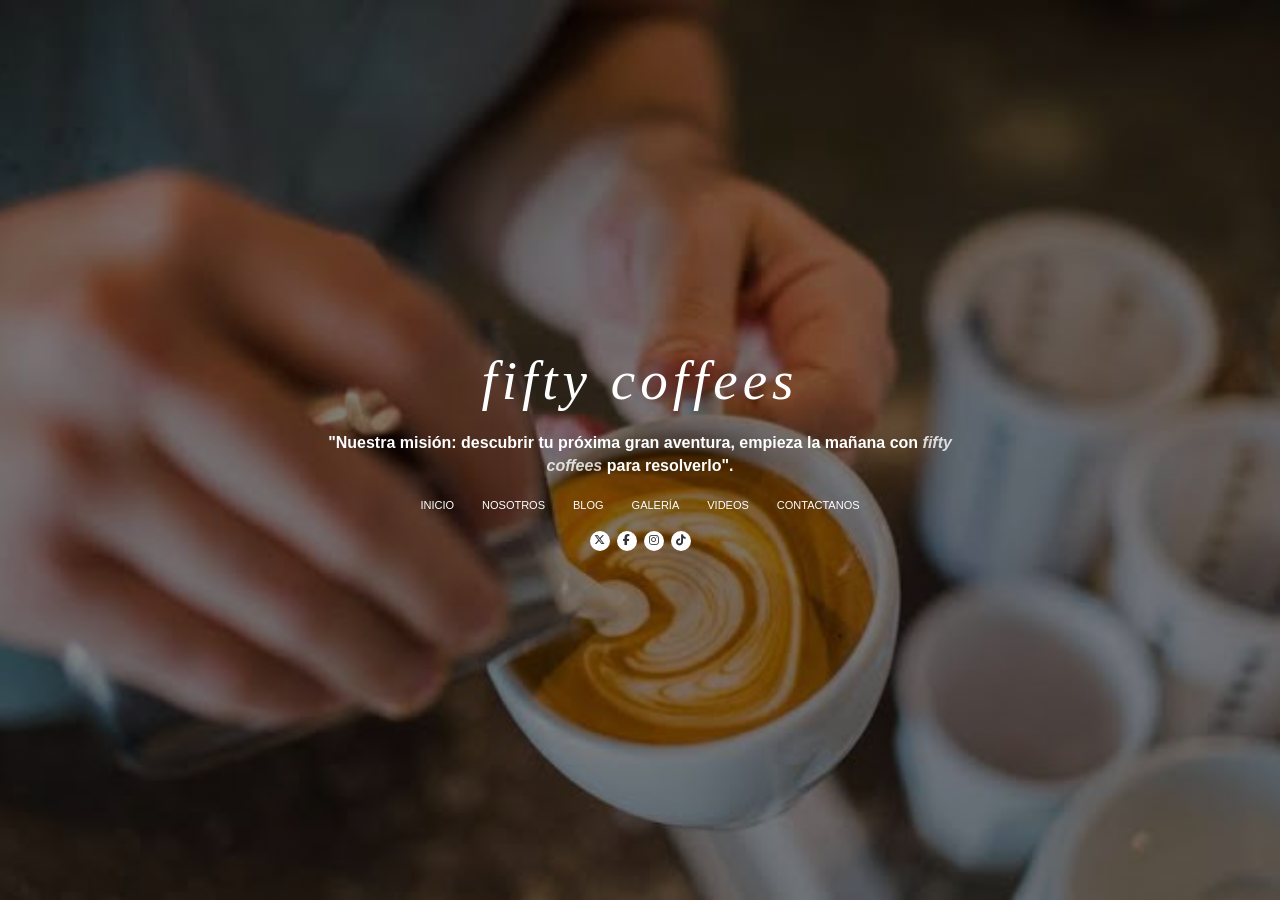
<file: index.html>
<!DOCTYPE html>
<html lang="es">

<head>
    <meta charset="UTF-8">
    <meta name="viewport" content="width=device-width, initial-scale=1.0">
    <title>Fifty Coffees</title>

    
    <link rel="stylesheet" href="styles.css">

    
    <link rel="stylesheet" href="https://cdnjs.cloudflare.com/ajax/libs/font-awesome/6.7.2/css/all.min.css">

    
    <link rel="shortcut icon" href="../img/mug-saucer-solid-full.svg" type="image/svg+xml">
</head>

<body>

    <!-- Fondo Container -->
    <main class="fondo">

        <div class="contenido">

            <!-- Cabecera-->
            <header>
                <h1>fifty coffees</h1>
            </header>

            <p>
                "Nuestra misión: descubrir tu próxima gran aventura,
                empieza la mañana con <span>fifty coffees</span> para resolverlo".
            </p>

            <!-- Menú de navegación ;/ -->
            <nav aria-label="Navegación principal">
                <ul>
                    <li><a href="index.html">INICIO</a></li>
                    <li><a href="Nosotros/Nosotros.html">NOSOTROS</a></li>
                    <li><a href="blogs/blog.html">BLOG</a></li>
                    <li><a href="galeria/galeria.html">GALERÍA</a></li>
                    <li><a href="videoss/videos.html">VIDEOS</a></li>
                    <li><a href="Contactanos/contactanos.html">CONTACTANOS</a></li>
                </ul>
            </nav>

            <!-- Footer-->
            <footer class="redes">

                <a href="https://twitter.com/starbucks?source=onebox" target="_blank" aria-label="Twitter de Starbucks">
                    <i class="fa-brands fa-x-twitter"></i>
                </a>

                <a href="https://www.facebook.com/starbucksperu/?locale=es_LA" target="_blank" aria-label="Facebook de Starbucks">
                    <i class="fa-brands fa-facebook-f"></i>
                </a>

                <a href="https://www.instagram.com/starbuckspe/?hl=es" target="_blank" aria-label="Instagram de Starbucks">
                    <i class="fa-brands fa-instagram"></i>
                </a>

                <a href="https://www.tiktok.com/@starbucks.peru" target="_blank" aria-label="TikTok de Starbucks">
                    <i class="fa-brands fa-tiktok"></i>
                </a>

            </footer>

        </div>

    </main>

</body>

</html>
</file>
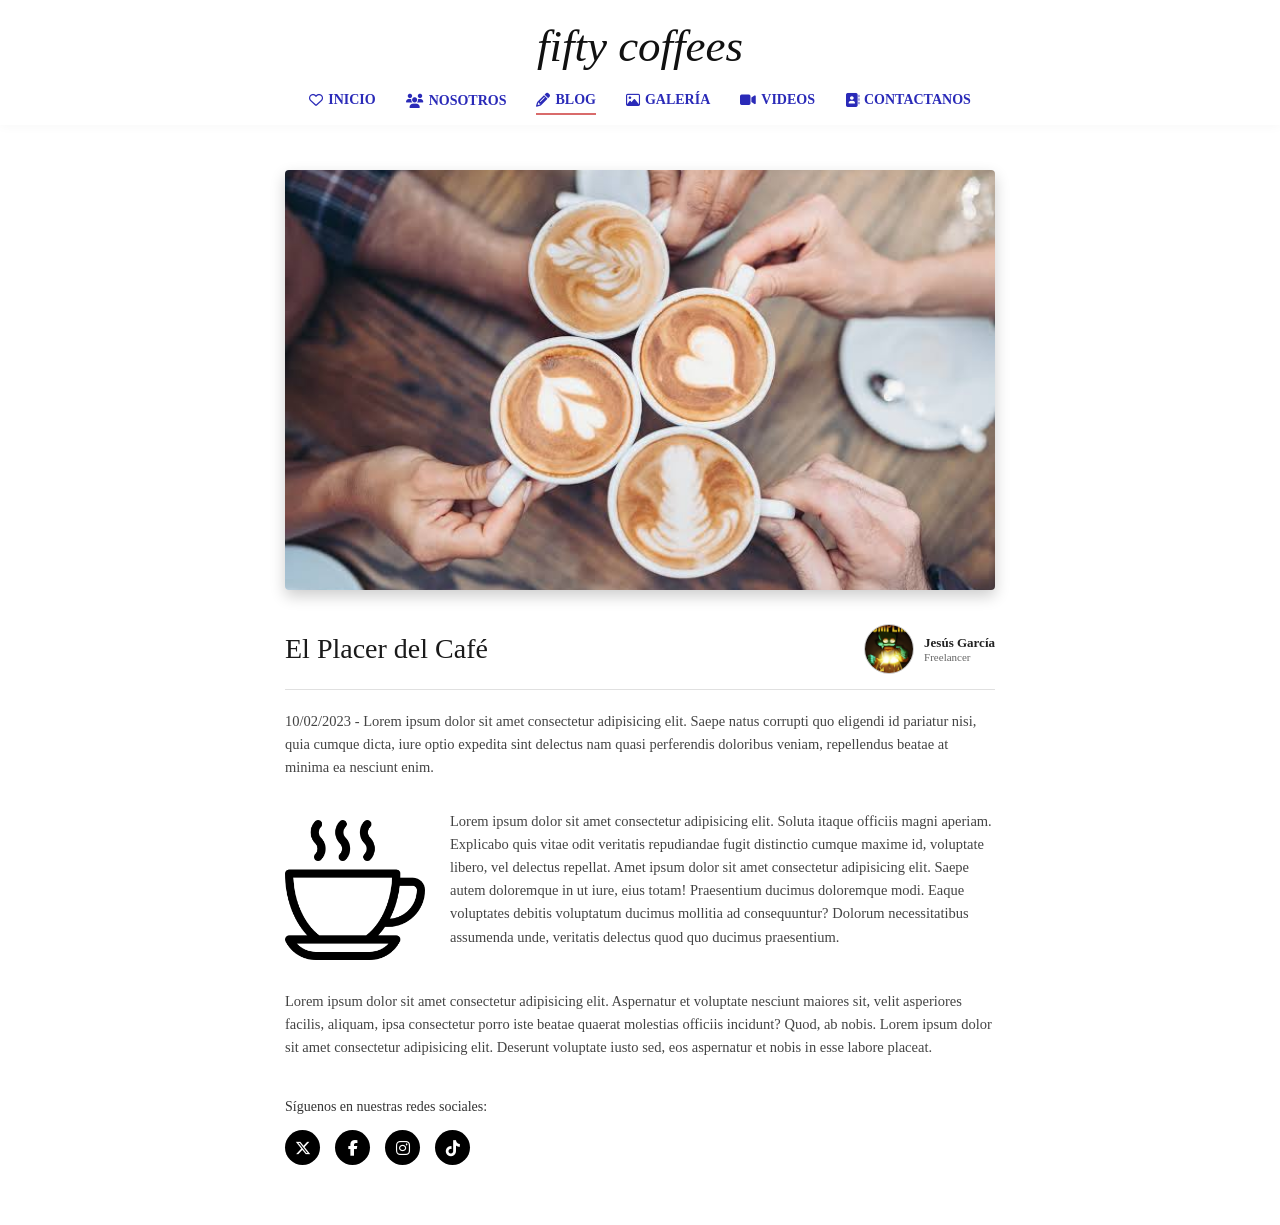
<file: blogs/blog.html>
<!DOCTYPE html>
<html lang="es">

<head>
    <meta charset="UTF-8">
    <meta name="viewport" content="width=device-width, initial-scale=1.0">
    <title>Fifty Coffees</title>


    <link rel="stylesheet" href="blogs.css">


    <link rel="stylesheet" href="https://cdnjs.cloudflare.com/ajax/libs/font-awesome/6.7.2/css/all.min.css">


    <link rel="shortcut icon" href="../img/mug-saucer-solid-full.svg" type="image/svg+xml">
</head>

<body>

    <!-- CABECERA -->
    <header class="cabecera">
        <h1>fifty coffees</h1>
        <nav aria-label="Navegación principal">
            <ul>
                <li>
                    <a href="../index.html">
                        <i class="fa-regular fa-heart"></i>
                        INICIO
                    </a>
                </li>

                <a href="../Nosotros/Nosotros.html">
                    <i class="fa-solid fa-users"></i>
                    NOSOTROS
                </a>
                </li>
                <li class="activo" li>
                    <a href="../blogs/blog.html">
                        <i class="fa-solid fa-pencil"></i>
                        BLOG
                    </a>
                </li>
                <li>
                    <a href="../galeria/galeria.html">
                        <i class="fa-regular fa-image"></i>
                        GALERÍA
                    </a>
                </li>
                <li>
                    <a href="../videoss/videos.html">
                        <i class="fa-solid fa-video"></i>
                        VIDEOS
                    </a>
                </li>
                <li>
                    <a href="../Contactanos/contactanos.html">
                        <i class="fa-solid fa-address-book"></i>
                        CONTACTANOS
                    </a>
                </li>
            </ul>
        </nav>
    </header>


    <!-- CONTENIDO PRINCIPAL -->
    <main class="contenido">

        <!-- IMAGEN PRINCIPAL -->
        <img class="imagen-principal" src="../img/coffe_party.jpg" alt="Persona disfrutando de una taza de café">


        <!-- ARTÍCULO -->
        <article>

            <div class="titulo-articulo">

                <h2>El Placer del Café</h2>

                <div class="autor">

                    <img src="../img/CUMPLE YISUS.jpg" alt="Foto del creador">

                    <div>
                        <strong>Jesús García</strong>
                        <span>Freelancer</span>
                    </div>

                </div>

            </div>

            <div class="parrafos-container">

                <p>
                    10/02/2023 - Lorem ipsum dolor sit amet consectetur adipisicing elit.
                    Saepe natus corrupti quo eligendi id pariatur nisi, quia cumque dicta,
                    iure optio expedita sint delectus nam quasi perferendis doloribus veniam,
                    repellendus beatae at minima ea nesciunt enim.
                </p>



                <div class="texto-con-imagen">

                    <img src="../img/COFFE CUP.png" alt="Dibujo de una taza de café">

                    <p>
                        Lorem ipsum dolor sit amet consectetur adipisicing elit.
                        Soluta itaque officiis magni aperiam. Explicabo quis vitae
                        odit veritatis repudiandae fugit distinctio cumque maxime id,
                        voluptate libero, vel delectus repellat. Amet ipsum dolor sit
                        amet consectetur adipisicing elit. Saepe autem doloremque in ut
                        iure, eius totam! Praesentium ducimus doloremque modi.
                        Eaque voluptates debitis voluptatum ducimus mollitia ad
                        consequuntur? Dolorum necessitatibus assumenda unde,
                        veritatis delectus quod quo ducimus praesentium.
                    </p>

                </div>



                <p>
                    Lorem ipsum dolor sit amet consectetur adipisicing elit.
                    Aspernatur et voluptate nesciunt maiores sit, velit asperiores
                    facilis, aliquam, ipsa consectetur porro iste beatae quaerat
                    molestias officiis incidunt? Quod, ab nobis. Lorem ipsum dolor
                    sit amet consectetur adipisicing elit. Deserunt voluptate iusto
                    sed, eos aspernatur et nobis in esse labore placeat.
                </p>



            </div>

            <!-- REDES -->
            <div class="redes">

                <p>Síguenos en nuestras redes sociales:</p>

                <div class="iconos">

                    <a href="https://twitter.com/starbucks?source=onebox" target="_blank">
                        <i class="fa-brands fa-x-twitter"></i>
                    </a>

                    <a href="https://www.facebook.com/starbucksperu/?locale=es_LA" target="_blank">
                        <i class="fa-brands fa-facebook-f"></i>
                    </a>

                    <a href="https://www.instagram.com/starbuckspe/?hl=es" target="_blank">
                        <i class="fa-brands fa-instagram"></i>
                    </a>

                    <a href="https://www.tiktok.com/@starbucks.peru" target="_blank">
                        <i class="fa-brands fa-tiktok"></i>
                    </a>

                </div>

            </div>

        </article>

    </main>

</body>

</html>
</file>
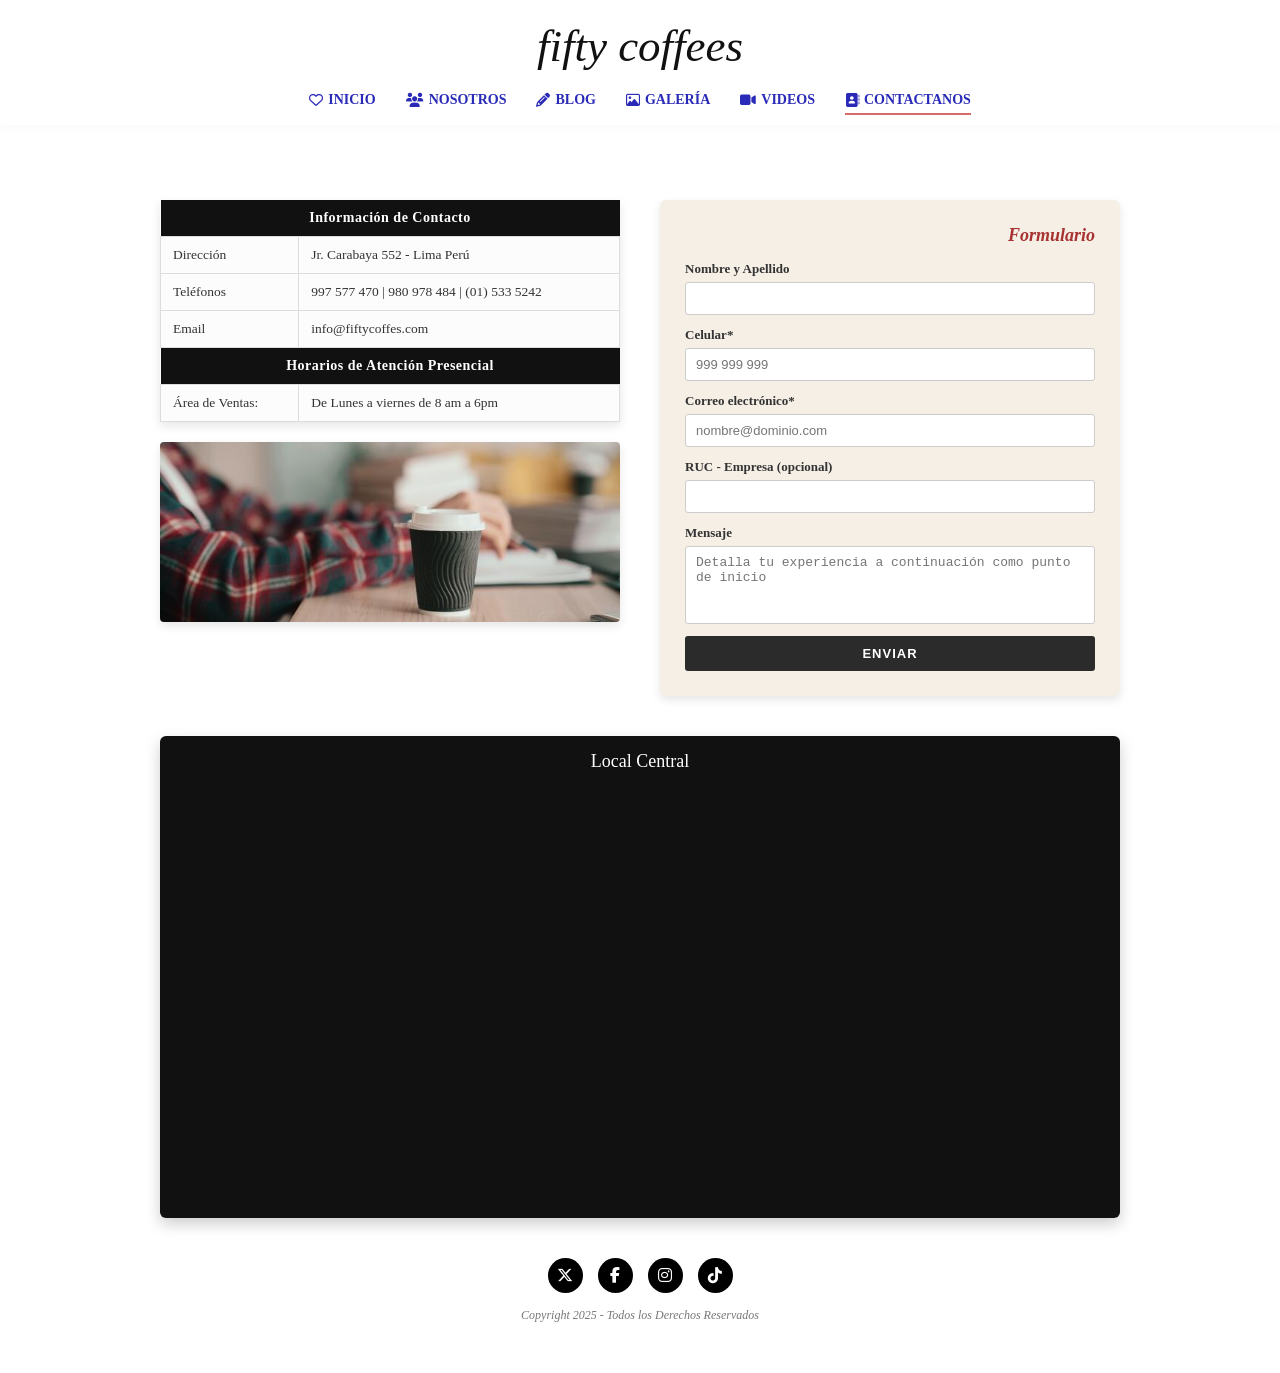
<file: Contactanos/contactanos.html>
<head>
    <meta charset="UTF-8">
    <meta name="viewport" content="width=device-width, initial-scale=1.0">
    <title>Fifty Coffees</title>

  
    <link rel="stylesheet" href="contactanos.css">

    
    <link rel="stylesheet" href="https://cdnjs.cloudflare.com/ajax/libs/font-awesome/6.7.2/css/all.min.css">

    
    <link rel="shortcut icon" href="../img/mug-saucer-solid-full.svg" type="image/svg+xml">
</head>

<body>

    <!-- CABECERA -->
    <header class="cabecera">
        <h1>fifty coffees</h1>
        <nav aria-label="Navegación principal">
            <ul>
                <li>
                    <a href="../index.html">
                        <i class="fa-regular fa-heart"></i>
                        INICIO
                    </a>
                </li>
                <li>
                    <a href="../Nosotros/nosotros.html">
                        <i class="fa-solid fa-users"></i>
                        NOSOTROS
                    </a>
                </li>
                <li>
                    <a href="../blogs/blog.html">
                        <i class="fa-solid fa-pencil"></i>
                        BLOG
                    </a>
                </li>
                <li>
                    <a href="../galeria/galeria.html">
                        <i class="fa-regular fa-image"></i>
                        GALERÍA
                    </a>
                </li>
                <li>
                    <a href="../videoss/videos.html">
                        <i class="fa-solid fa-video"></i>
                        VIDEOS
                    </a>
                </li>
                <li class="activo">
                    <a href="contactanos.html">
                        <i class="fa-solid fa-address-book"></i>
                        CONTACTANOS
                    </a>
                </li>
            </ul>
        </nav>
    </header>

    <!-- TABLA Y FORMULARIO CONTAINER-->
    <main class="contacto-container">

        <!-- TABLA DE INFORMACIÓN -->
        <section class="seccion-tabla">
            <table class="tabla-contacto">
                <tr>
                    <th colspan="2">Información de Contacto</th>
                </tr>
                <tr>
                    <td>Dirección</td>
                    <td>Jr. Carabaya 552 - Lima Perú</td>
                </tr>
                <tr>
                    <td>Teléfonos</td>
                    <td>997 577 470 | 980 978 484 | (01) 533 5242</td>
                </tr>
                <tr>
                    <td>Email</td>
                    <td>info@fiftycoffes.com</td>
                </tr>
                <tr>
                    <th colspan="2">Horarios de Atención Presencial</th>
                </tr>
                <tr>
                    <td>Área de Ventas:</td>
                    <td>De Lunes a viernes de 8 am a 6pm</td>
                </tr>
            </table>

            <div class="imagen-tabla">
                <img src="../img/cafe manos.jpg" alt="Persona disfrutando de una taza de café">
            </div>
        </section>

        <!-- FORMULARIO -->
        <section class="seccion-formulario">
            <form action="#" method="POST" class="formulario">
                <h3 class="titulo-form">Formulario</h3>
                
                <label for="nombre">Nombre y Apellido</label>
                <input type="text" id="nombre" name="nombre" required>

                <label for="celular">Celular*</label>
                <input type="tel" id="celular" name="celular" placeholder="999 999 999" required>

                <label for="email">Correo electrónico*</label>
                <input type="email" id="email" name="email" placeholder="nombre@dominio.com" required>

                <label for="ruc">RUC - Empresa (opcional)</label>
                <input type="text" id="ruc" name="ruc">

                <label for="mensaje">Mensaje</label>
                <textarea id="mensaje" name="mensaje" rows="4" placeholder="Detalla tu experiencia a continuación como punto de inicio" required></textarea>

                <button type="submit" class="btn-enviar">ENVIAR</button>
            </form>
        </section>

    </main>

    <!-- GOOGLE MAPS -->
    <section class="seccion-mapa">
        <div class="mapa-card">
            <h3>Local Central</h3>
            <div class="mapa-responsive">
                <iframe src="https://www.google.com/maps/embed?pb=!1m18!1m12!1m3!1d3901.979326084042!2d-77.03534562518413!3d-12.043360541999252!2m3!1f0!2f0!3f0!3m2!1i1024!2i768!4f13.1!3m3!1m2!1s0x9105c8c51e06d9b1%3A0xc330e7377f0d0575!2sJr.%20Carabaya%20552%2C%20Cercado%20de%20Lima%2015001!5e0!3m2!1ses-419!2spe!4v1700000000000!5m2!1ses-419!2spe" 
                    width="600" height="450" style="border:0;" allowfullscreen="" loading="lazy" referrerpolicy="no-referrer-when-downgrade" title="Ubicación Local Central Fifty Coffees"></iframe>
            </div>
        </div>
    </section>

    <!-- Footer -->
    <footer class="pie-pagina">
        <div class="redes">
            <div class="iconos">
                <a href="https://twitter.com/starbucks?source=onebox" target="_blank" aria-label="Twitter">
                    <i class="fa-brands fa-x-twitter"></i>
                </a>
                <a href="https://www.facebook.com/starbucksperu/?locale=es_LA" target="_blank" aria-label="Facebook">
                    <i class="fa-brands fa-facebook-f"></i>
                </a>
                <a href="https://www.instagram.com/starbuckspe/?hl=es" target="_blank" aria-label="Instagram">
                    <i class="fa-brands fa-instagram"></i>
                </a>
                <a href="https://www.tiktok.com/@starbucks.peru" target="_blank" aria-label="TikTok">
                    <i class="fa-brands fa-tiktok"></i>
                </a>
            </div>
        </div>
        <p class="copyright">Copyright 2025 - Todos los Derechos Reservados</p>
    </footer>

</body>

</html>
</file>
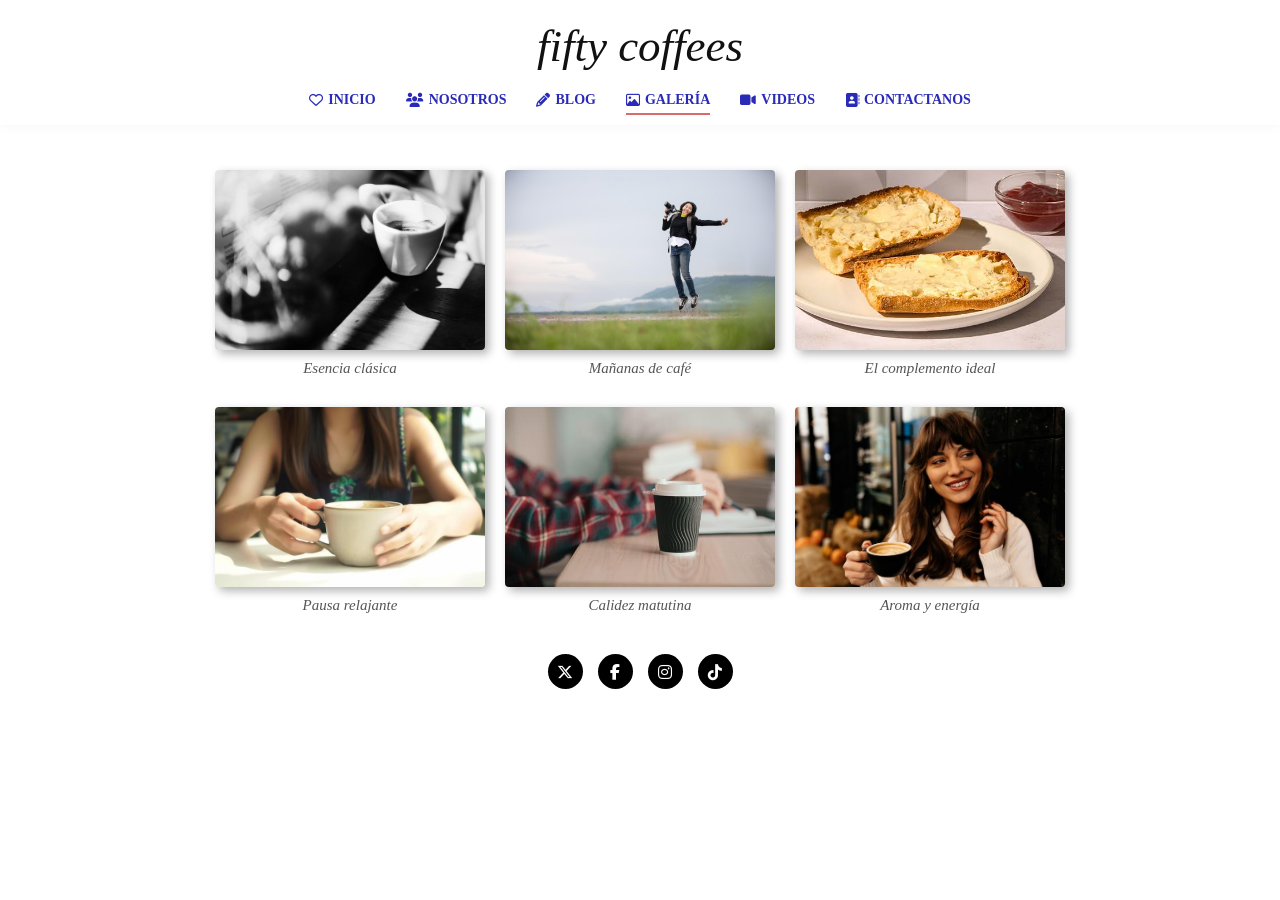
<file: galeria/galeria.html>
<head>
    <meta charset="UTF-8">
    <meta name="viewport" content="width=device-width, initial-scale=1.0">
    <title>Fifty Coffees</title>

    
    <link rel="stylesheet" href="galeria.css">

    
    <link rel="stylesheet" href="https://cdnjs.cloudflare.com/ajax/libs/font-awesome/6.7.2/css/all.min.css">

    
    <link rel="shortcut icon" href="../img/mug-saucer-solid-full.svg" type="image/svg+xml">
</head>

<body>

    <!-- CABECERA -->
      <header class="cabecera">
        <h1>fifty coffees</h1>
        <nav aria-label="Navegación principal">
            <ul>
                <li>
                    <a href="../index.html">
                        <i class="fa-regular fa-heart"></i>
                        INICIO
                    </a>
                </li>
                <li>
                    <a href="../Nosotros/Nosotros.html">
                        <i class="fa-solid fa-users"></i>
                        NOSOTROS
                    </a>
                </li>
                <li>
                    <a href="../blogs/blog.html">
                        <i class="fa-solid fa-pencil"></i>
                        BLOG
                    </a>
                </li>
                <li class="activo"li>
                    <a href="../galeria/galeria.html">
                        <i class="fa-regular fa-image"></i>
                        GALERÍA
                    </a>
                </li>
                <li>
                    <a href="../videoss/videos.html">
                        <i class="fa-solid fa-video"></i>
                        VIDEOS
                    </a>
                </li>
                <li>
                    <a href="../Contactanos/contactanos.html">
                        <i class="fa-solid fa-address-book"></i>
                        CONTACTANOS
                    </a>
                </li>
            </ul>
        </nav>
    </header>
    
    <!-- Galería -->
    <main class="contenedor-galeria">

        <div class="caja-foto">
            <div class="marco">
                <img src="../img/bn cf.jpg" alt="Taza de café vista desde arriba en blanco y negro">
            </div>
            <p>Esencia clásica</p>
        </div>

        <div class="caja-foto">
            <div class="marco">
                <img src="../img/chica foto.jpg" alt="Chica sonriendo disfrutando de una taza de café">
            </div>
            <p>Mañanas de café</p>
        </div>

        <div class="caja-foto">
            <div class="marco">
                <img src="../img/pan con mantequilla.jpg" alt="Pan con mantequilla y café para el desayuno">
            </div>
            <p>El complemento ideal</p>
        </div>

        <div class="caja-foto">
            <div class="marco">
                <img src="../img/wm tomando cafe.jpg" alt="Joven tomando café en una cafetería acogedora">
            </div>
            <p>Pausa relajante</p>
        </div>

        <div class="caja-foto">
            <div class="marco">
                <img src="../img/cafe manos.jpg" alt="Manos sosteniendo una taza caliente de café espresso">
            </div>
            <p>Calidez matutina</p>
        </div>

        <div class="caja-foto">
            <div class="marco">
                <img src="../img/wm cafe god.jpg" alt="Chica sosteniendo una taza grande de café con arte latte">
            </div>
            <p>Aroma y energía</p>
        </div>

    </main>

    <!-- footeer -->
    <footer class="redes">
        <div class="iconos">
            <a href="https://twitter.com/starbucks?source=onebox" target="_blank" aria-label="Twitter">
                <i class="fa-brands fa-x-twitter"></i>
            </a>
            <a href="https://www.facebook.com/starbucksperu/?locale=es_LA" target="_blank" aria-label="Facebook">
                <i class="fa-brands fa-facebook-f"></i>
            </a>
            <a href="https://www.instagram.com/starbuckspe/?hl=es" target="_blank" aria-label="Instagram">
                <i class="fa-brands fa-instagram"></i>
            </a>
            <a href="https://www.tiktok.com/@starbucks.peru" target="_blank" aria-label="TikTok">
                <i class="fa-brands fa-tiktok"></i>
            </a>
        </div>
    </footer>

</body>

</html>
</file>
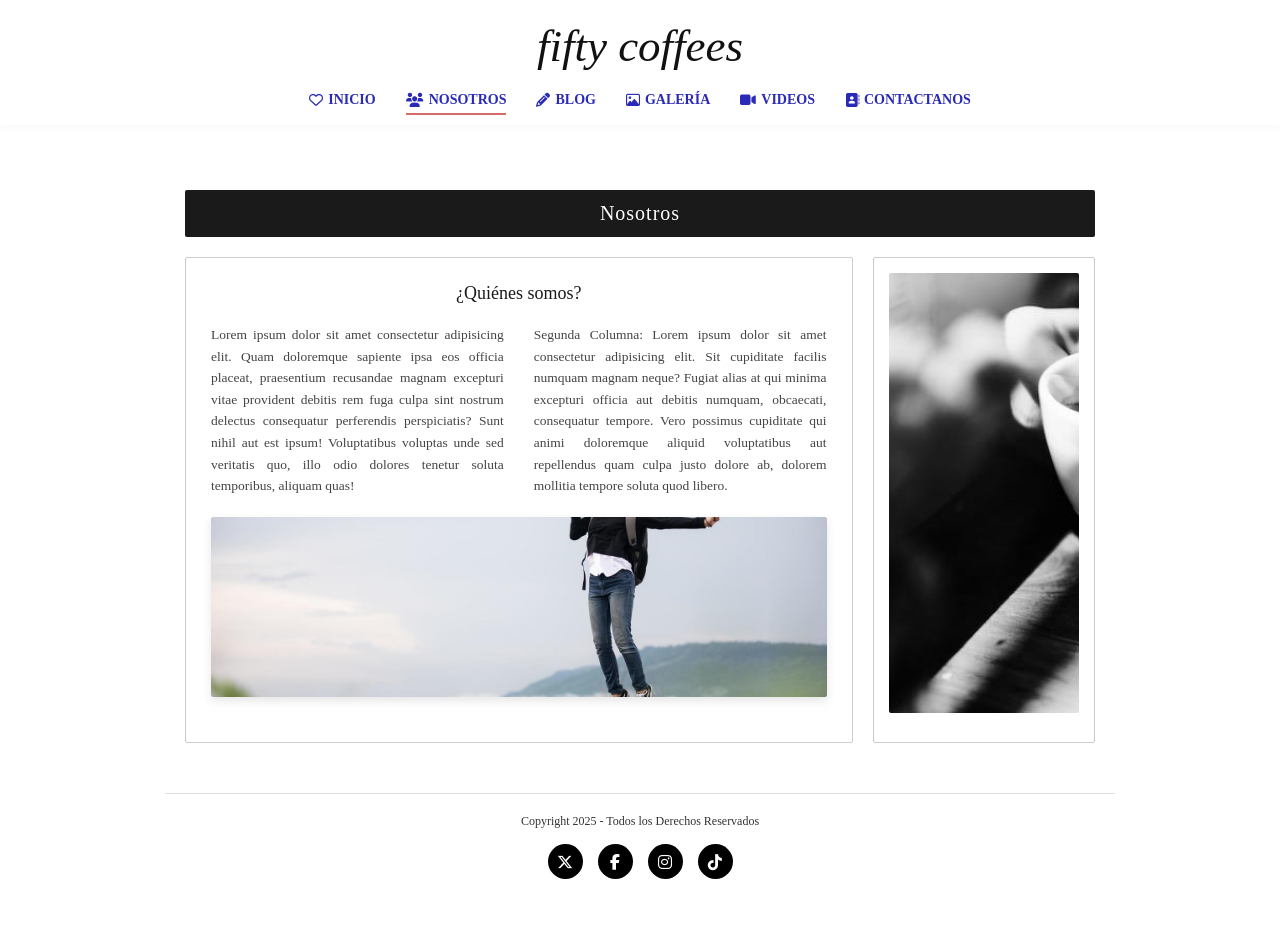
<file: Nosotros/Nosotros.html>
<!DOCTYPE html>
<html lang="es">

<head>
    <meta charset="UTF-8">
    <meta name="viewport" content="width=device-width, initial-scale=1.0">
    <title>Fifty Coffees</title>

    
    <link rel="stylesheet" href="Us.css">

    
    <link rel="stylesheet" href="https://cdnjs.cloudflare.com/ajax/libs/font-awesome/6.7.2/css/all.min.css">

    
    <link rel="shortcut icon" href="../img/mug-saucer-solid-full.svg" type="image/svg+xml">
</head>

<body>

    <!-- CABECERA -->
    <header class="cabecera">
        <h1>fifty coffees</h1>
        <nav aria-label="Navegación principal">
            <ul>
                <li>
                    <a href="../index.html">
                        <i class="fa-regular fa-heart"></i>
                        INICIO
                    </a>
                </li>
                <li class="activo">
                    <a href="nosotros.html">
                        <i class="fa-solid fa-users"></i>
                        NOSOTROS
                    </a>
                </li>
                <li>
                    <a href="../blogs/blog.html">
                        <i class="fa-solid fa-pencil"></i>
                        BLOG
                    </a>
                </li>
                <li>
                    <a href="../galeria/galeria.html">
                        <i class="fa-regular fa-image"></i>
                        GALERÍA
                    </a>
                </li>
                <li>
                    <a href="../videoss/videos.html">
                        <i class="fa-solid fa-video"></i>
                        VIDEOS
                    </a>
                </li>
                <li>
                    <a href="../Contactanos/contactanos.html">
                        <i class="fa-solid fa-address-book"></i>
                        CONTACTANOS
                    </a>
                </li>
            </ul>
        </nav>
    </header>

    <!-- CONTENEDOR  -->
    <main class="grid-container">

        <!-- TÍTULO  -->
        <section class="area-titulo">
            <h2>Nosotros</h2>
        </section>

        <!-- PRINCIPAL CONTENT -->
        <section class="area-contenido">
            <h3>¿Quiénes somos?</h3>
            
            <div class="texto-columnas">
                <p>
                    Lorem ipsum dolor sit amet consectetur adipisicing elit. 
                    Quam doloremque sapiente ipsa eos officia placeat, 
                    praesentium recusandae magnam excepturi vitae provident 
                    debitis rem fuga culpa sint nostrum delectus consequatur 
                    perferendis perspiciatis? Sunt nihil aut est ipsum! Voluptatibus 
                    voluptas unde sed veritatis quo, illo odio dolores tenetur 
                    soluta temporibus, aliquam quas!
                </p>
                <p>
                    Segunda Columna: Lorem ipsum dolor sit amet consectetur adipisicing elit. Sit 
                    cupiditate facilis numquam magnam neque? Fugiat alias at 
                    qui minima excepturi officia aut debitis numquam, obcaecati, 
                    consequatur tempore. Vero possimus cupiditate qui animi 
                    doloremque aliquid voluptatibus aut repellendus quam culpa 
                    justo dolore ab, dolorem mollitia tempore soluta quod libero.
                </p>
            </div>

            <!-- Imagen horizontal del equipo tal como la referencia -->
            <div class="imagen-equipo">
                <img src="../img/chica foto.jpg" alt="Equipo Fifty Coffees">
            </div>
        </section>

        <!-- ÁREA DE PUBLICIDAD LATERAL -->
        <aside class="area-publicidad">
            
            <div class="banner-publicidad">
                <img src="../img/bn cf.jpg" alt="Imagen publicitaria faro en blanco y negro">
                
            </div>
        </aside>

    </main>

    <!-- footer -->
    <footer class="pie-pagina">
        <p class="copyright">Copyright 2025 - Todos los Derechos Reservados</p>
        <div class="redes">
            <div class="iconos">
                <a href="https://twitter.com/starbucks?source=onebox" target="_blank" aria-label="Twitter">
                    <i class="fa-brands fa-x-twitter"></i>
                </a>
                <a href="https://www.facebook.com/starbucksperu/?locale=es_LA" target="_blank" aria-label="Facebook">
                    <i class="fa-brands fa-facebook-f"></i>
                </a>
                <a href="https://www.instagram.com/starbuckspe/?hl=es" target="_blank" aria-label="Instagram">
                    <i class="fa-brands fa-instagram"></i>
                </a>
                <a href="https://www.tiktok.com/@starbucks.peru" target="_blank" aria-label="TikTok">
                    <i class="fa-brands fa-tiktok"></i>
                </a>
            </div>
        </div>
    </footer>

</body>

</html>
</file>
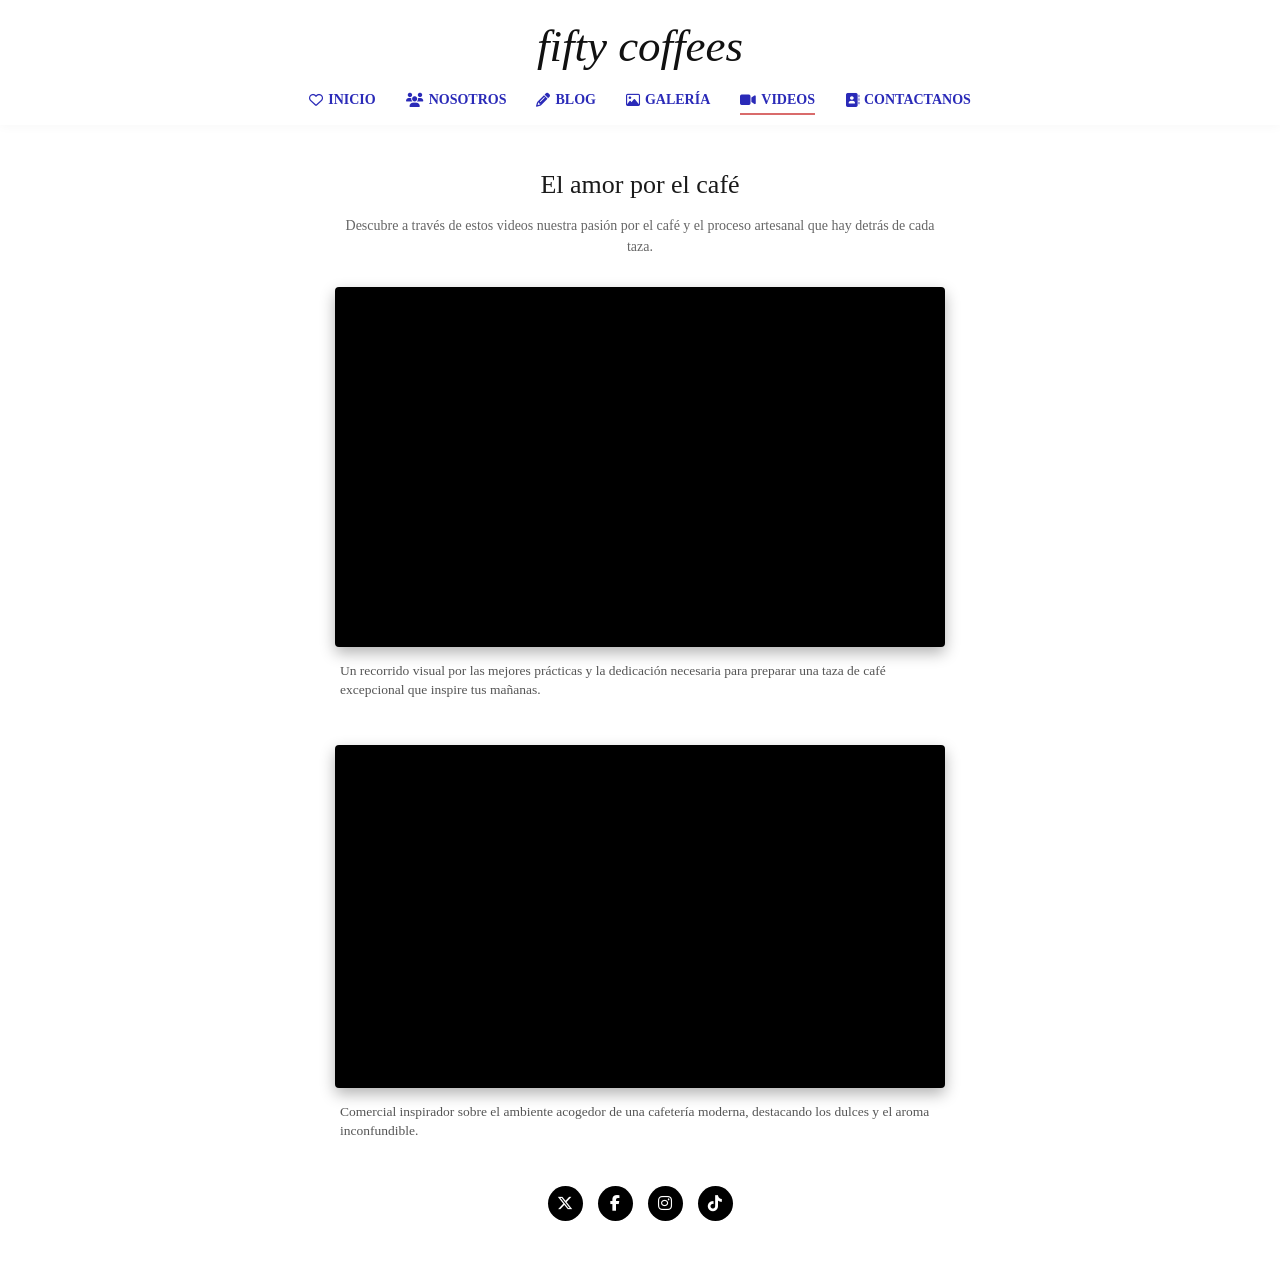
<file: videoss/videos.html>
<head>
    <meta charset="UTF-8">
    <meta name="viewport" content="width=device-width, initial-scale=1.0">
    <title>Fifty Coffees</title>

   
    <link rel="stylesheet" href="videos.css">

    
    <link rel="stylesheet" href="https://cdnjs.cloudflare.com/ajax/libs/font-awesome/6.7.2/css/all.min.css">

    
    <link rel="shortcut icon" href="../img/mug-saucer-solid-full.svg" type="image/svg+xml">
</head>

<body>

    <!-- Cabecera -->
    <header class="cabecera">
        <h1>fifty coffees</h1>
        <nav aria-label="Navegación principal">
            <ul>
                <li>
                    <a href="../index.html">
                        <i class="fa-regular fa-heart"></i>
                        INICIO
                    </a>
                </li>
                <li>
                    <a href="../Nosotros/Nosotros.html">
                        <i class="fa-solid fa-users"></i>
                        NOSOTROS
                    </a>
                </li>
                <li>
                    <a href="../blogs/blog.html">
                        <i class="fa-solid fa-pencil"></i>
                        BLOG
                    </a>
                </li>
                <li>
                    <a href="../galeria/galeria.html">
                        <i class="fa-regular fa-image"></i>
                        GALERÍA
                    </a>
                </li>
                <li class="activo" li>
                    <a href="../videoss/videos.html">
                        <i class="fa-solid fa-video"></i>
                        VIDEOS
                    </a>
                </li>
                <li>
                    <a href="../Contactanos/contactanos.html">
                        <i class="fa-solid fa-address-book"></i>
                        CONTACTANOS
                    </a>
                </li>
            </ul>
        </nav>
    </header>

    <!-- Contenido Principal -->
    <main class="contenido-principal">

        <h2>El amor por el café</h2>
        <p class="texto-intro">Descubre a través de estos videos nuestra pasión por el café y el proceso artesanal que
            hay detrás de cada taza.</p>

        <!-- YouTube -->
        <div class="contenedor">
            <div class="video-container">
                <iframe width="560" height="315"
                    src="https://www.youtube.com/embed/C0N_jfpaudw?autoplay=1&mute=1&si=9w87YCJFPNgDqt6V"
                    title="YouTube video player" frameborder="0"
                    allow="accelerometer; autoplay; clipboard-write; encrypted-media; gyroscope; picture-in-picture; web-share"
                    referrerpolicy="strict-origin-when-cross-origin" allowfullscreen></iframe>
            </div>
            <p class="texto-video">Un recorrido visual por las mejores prácticas y la dedicación necesaria para preparar
                una taza de café excepcional que inspire tus mañanas.</p>
        </div>

        <!-- Vimeo -->
        <div class="contenedor">
            <div class="video-container">
                <div style="padding:56.25% 0 0 0;position:relative;">
                    <iframe
                        src="https://player.vimeo.com/video/314004581?badge=0&amp;autopause=0&amp;player_id=0&amp;app_id=58479&amp;autoplay=1&amp;muted=1"
                        frameborder="0"
                        allow="autoplay; fullscreen; picture-in-picture; clipboard-write; encrypted-media; web-share"
                        referrerpolicy="strict-origin-when-cross-origin"
                        style="position:absolute;top:0;left:0;width:100%;height:100%;"
                        title="Coffee Shop Commercial | ZAPPA Coffee&amp;Sweets"></iframe>
                </div>
                <script src="https://player.vimeo.com/api/player.js"></script>
            </div>
            <p class="texto-video">Comercial inspirador sobre el ambiente acogedor de una cafetería moderna, destacando
                los dulces y el aroma inconfundible.</p>
        </div>

    </main>

    <!-- footer -->
    <footer class="redes">
        <div class="iconos">
            <a href="https://twitter.com/starbucks?source=onebox" target="_blank" aria-label="Twitter">
                <i class="fa-brands fa-x-twitter"></i>
            </a>
            <a href="https://www.facebook.com/starbucksperu/?locale=es_LA" target="_blank" aria-label="Facebook">
                <i class="fa-brands fa-facebook-f"></i>
            </a>
            <a href="https://www.instagram.com/starbuckspe/?hl=es" target="_blank" aria-label="Instagram">
                <i class="fa-brands fa-instagram"></i>
            </a>
            <a href="https://www.tiktok.com/@starbucks.peru" target="_blank" aria-label="TikTok">
                <i class="fa-brands fa-tiktok"></i>
            </a>
        </div>
    </footer>

</body>

</html>
</file>
<file: styles.css>
* {
    margin: 0;
    padding: 0;
    box-sizing: border-box;
}

body {
    font-family: Arial, Helvetica, sans-serif;
}


/* FONDO */
.fondo {
    width: 100%;
    min-height: 100vh; 

    background-image:
        linear-gradient(rgba(0, 0, 0, 0.50), rgba(0, 0, 0, 0.50)),
        url("img/cafe_bg.jpg");

    background-size: cover;
    background-position: center;

    display: flex;
    justify-content: center;
    align-items: center;
    text-align: center;
    color: white;
}


/* CONTENIDO */
.contenido {
    display: flex;
    flex-direction: column;
    align-items: center;
}


/* TÍTULO */
h1 {
    font-size: 55px;
    font-weight: normal;
    margin-bottom: 20px;
    letter-spacing: 5px;
    font-style: italic;
    font-family: Georgia, serif;
}

/* DESCRIPCIÓN */
.contenido p {
    width: 650px;
    font-size: 16px;
    font-weight: bold;
    line-height: 1.4;
    margin-bottom: 18px;
}

.contenido p span {
    font-style: italic;
    opacity: 80%;
}

/* MENÚ */
nav ul {
    list-style: none;

    display: flex;
    justify-content: center;
    align-items: center;
    gap: 28px;
    margin-bottom: 18px;
}

nav ul li a {
    color: white;
    text-decoration: none;
    font-size: 11px;
    font-weight: normal;
    transition: 0.3s;
}

nav ul li a:hover {
    opacity: 60%;
}


/* REDES SOCIALES */
.redes {
    display: flex;
    justify-content: center;
    align-items: center;
    gap: 7px;
}

.redes a {
    width: 20px;
    height: 20px;
    background-color: white;
    color: #333;
    border-radius: 50%;

    display: flex;
    justify-content: center;
    align-items: center;

    text-decoration: none;
    font-size: 11px;
    transition: 0.3s;
}

.redes a:hover {
    transform: scale(1.15);
    background-color: #ddd;
}
</file>
<file: blogs/blogs.css>
* {
    margin: 0;
    padding: 0;
    box-sizing: border-box;
}

body {
    font-family: Georgia, serif;
    background-color: #ffffff;
    color: #333333;
    text-align: center;
    padding-top: 170px; /* Espacio para que la cabecera fija no tape el contenido */
}

/* ==========CABECERA FIJA========== */
.cabecera {
    position: fixed;
    top: 0;
    left: 0;
    width: 100%;
    background-color: #ffffff;
    padding: 20px 0 10px 0;
    z-index: 1000;
    box-shadow: 0 2px 10px rgba(0, 0, 0, 0.03);
}

.cabecera h1 {
    font-size: 45px;
    font-style: italic;
    font-weight: normal;
    margin-bottom: 20px;
    color: #111111;
}

/* Menú de navegación */
.cabecera nav ul {
    list-style: none;
    display: flex;
    justify-content: center;
    gap: 30px;
}

.cabecera nav a {
    text-decoration: none;
    color: #2a2ab8; 
    font-size: 14px;
    font-weight: bold;
    display: flex;
    align-items: center;
    gap: 5px;
    padding-bottom: 5px;
    transition: color 0.3s ease;
}

.cabecera nav a:hover {
    color: #d96b6b;
}

/* indicador */
.cabecera nav li.activo a {
    border-bottom: 2px solid #d96b6b;
}

/* ==========CONTENIDO PRINCIPAL Y ARTÍCULO======== */
.contenido {
    max-width: 750px;
    margin: 0 auto;
    padding: 0 20px;
}

.imagen-principal {
    width: 100%;
    height: 420px;
    object-fit: cover;
    border-radius: 4px;
    box-shadow: 0 6px 15px rgba(0, 0, 0, 0.2);
    margin-bottom: 30px;
}

article {
    text-align: left;
}

.titulo-articulo {
    display: flex;
    justify-content: space-between;
    align-items: center;
    margin-bottom: 20px;
    border-bottom: 1px solid #e0e0e0;
    padding-bottom: 15px;
}

.titulo-articulo h2 {
    font-size: 28px;
    font-weight: normal;
    color: #1a1a1a;
}

/* Autor del post */
.autor {
    display: flex;
    align-items: center;
    gap: 10px;
}

.autor img {
    width: 50px;
    height: 50px;
    border-radius: 50%;
    object-fit: cover;
    border: 1px solid #ccc;
}

.autor div {
    display: flex;
    flex-direction: column;
}

.autor strong {
    font-size: 13px;
    color: #222;
}

.autor span {
    font-size: 11px;
    color: #666;
}

/* Párrafos y bloques de texto */
.parrafos-container {
    display: flex;
    flex-direction: column;
    gap: 20px;
    font-size: 14.5px;
    line-height: 1.6;
    color: #444444;
}

.texto-con-imagen {
    display: flex;
    align-items: flex-start;
    gap: 25px;
    margin: 10px 0;
}

.texto-con-imagen img {
    width: 140px;
    height: auto;
    flex-shrink: 0;
    margin-top: 10px;
}

/* ============FOOTER============= */
.redes {
    margin: 40px 0 60px 0;
    text-align: left;
}

.redes > p {
    font-size: 14px;
    margin-bottom: 15px;
    color: #333333;
}

.iconos {
    display: flex;
    justify-content: flex-start; 
    gap: 15px;
}

.iconos a {
    width: 35px;
    height: 35px;
    background-color: #000000;
    color: #ffffff;
    border-radius: 50%; 
    display: flex;
    align-items: center;
    justify-content: center;
    text-decoration: none;
    transition: transform 0.3s ease, background-color 0.3s ease;
}

.iconos a:hover {
    transform: translateY(-3px);
    background-color: #444444;
}
</file>
<file: Contactanos/contactanos.css>
* {
    margin: 0;
    padding: 0;
    box-sizing: border-box;
}

body {
    font-family: Georgia, serif;
    background-color: #ffffff;
    color: #333333;
    text-align: center;
    padding-top: 170px; 
}

/* CABECERA */
.cabecera {
    position: fixed;
    top: 0;
    left: 0;
    width: 100%;
    background-color: #ffffff;
    padding: 20px 0 10px 0;
    z-index: 1000;
    box-shadow: 0 2px 10px rgba(0, 0, 0, 0.03);
}

.cabecera h1 {
    font-size: 45px;
    font-style: italic;
    font-weight: normal;
    margin-bottom: 20px;
    color: #111111;
}

/* Menú */
.cabecera nav ul {
    list-style: none;
    display: flex;
    justify-content: center;
    gap: 30px;
}

.cabecera nav a {
    text-decoration: none;
    color: #2a2ab8; 
    font-size: 14px;
    font-weight: bold;
    display: flex;
    align-items: center;
    gap: 5px;
    padding-bottom: 5px;
    transition: color 0.3s ease;
}

.cabecera nav a:hover {
    color: #d96b6b;
}

/* indicador */
.cabecera nav li.activo a {
    border-bottom: 2px solid #d96b6b;
}

/* TABLA Y FORMULARIO */
.contacto-container {
    display: flex;
    justify-content: center;
    align-items: flex-start;
    gap: 40px;
    max-width: 1000px;
    margin: 30px auto;
    padding: 0 20px;
    text-align: left;
}

.seccion-tabla, .seccion-formulario {
    flex: 1;
}

/* Tabla */
.tabla-contacto {
    width: 100%;
    border-collapse: collapse;
    background-color: #fcfcfc;
    box-shadow: 0 4px 10px rgba(0, 0, 0, 0.1);
    margin-bottom: 20px;
    font-size: 13.5px;
}

.tabla-contacto th {
    background-color: #111111;
    color: #ffffff;
    padding: 10px;
    text-align: center;
    font-size: 14px;
    letter-spacing: 0.5px;
}

.tabla-contacto td {
    padding: 10px 12px;
    border: 1px solid #dcdcdc;
    color: #333333;
}

.imagen-tabla img {
    width: 100%;
    height: 180px;
    object-fit: cover;
    border-radius: 4px;
    box-shadow: 0 4px 10px rgba(0, 0, 0, 0.1);
}

/* Formulario */
.formulario {
    background-color: #f5efe6; 
    padding: 25px;
    border-radius: 6px;
    box-shadow: 0 4px 10px rgba(0, 0, 0, 0.1);
}

.titulo-form {
    font-size: 18px;
    color: #a83232; 
    text-align: right;
    margin-bottom: 15px;
    font-style: italic;
}

.formulario label {
    display: block;
    font-size: 13px;
    font-weight: bold;
    color: #333333;
    margin-bottom: 5px;
}

.formulario input, 
.formulario textarea {
    width: 100%;
    padding: 8px 10px;
    margin-bottom: 12px;
    border: 1px solid #cccccc;
    border-radius: 3px;
    font-size: 13px;
    background-color: #ffffff;
}

/* No deformacion del cabio del tamaño de la hoja mesj */
.formulario textarea {
    resize: none; 
}

.formulario input:focus, 
.formulario textarea:focus {
    outline: none;
    border-color: #2a2ab8;
}

.btn-enviar {
    display: block;
    width: 100%;
    background-color: #2b2b2b;
    color: #ffffff;
    border: none;
    padding: 10px;
    font-weight: bold;
    font-size: 13px;
    letter-spacing: 1px;
    border-radius: 3px;
    cursor: pointer;
    transition: background-color 0.3s ease;
}

.btn-enviar:hover {
    background-color: #555555;
}

/* Mapa */
.seccion-mapa {
    max-width: 1000px;
    margin: 40px auto;
    padding: 0 20px;
}

.mapa-card {
    background-color: #111111;
    padding: 15px;
    border-radius: 6px;
    box-shadow: 0 6px 15px rgba(0, 0, 0, 0.2);
}

.mapa-card h3 {
    color: #ffffff;
    font-size: 18px;
    margin-bottom: 12px;
    font-weight: normal;
    text-align: center;
}

.mapa-responsive {
    position: relative;
    padding-bottom: 45%; 
    height: 0;
    overflow: hidden;
}

.mapa-responsive iframe {
    position: absolute;
    top: 0;
    left: 0;
    width: 100%;
    height: 100%;
    border: 0;
}

/* Pie de página */
.pie-pagina {
    margin: 40px 0 50px 0;
    text-align: center;
}

.redes {
    margin-bottom: 15px;
}

.iconos {
    display: flex;
    justify-content: center;
    gap: 15px;
}

.iconos a {
    width: 35px;
    height: 35px;
    background-color: #000000;
    color: #ffffff;
    border-radius: 50%; 
    display: flex;
    align-items: center;
    justify-content: center;
    text-decoration: none;
    transition: transform 0.3s ease, background-color 0.3s ease;
}

.iconos a:hover {
    transform: translateY(-3px);
    background-color: #444444;
}

.copyright {
    font-size: 12px;
    color: #777777;
    font-style: italic;
}
</file>
<file: galeria/galeria.css>
* {
    margin: 0;
    padding: 0;
    box-sizing: border-box;
}

body {
    font-family: Georgia, serif;
    background-color: #ffffff;
    text-align: center;
    padding-top: 170px;
}

.cabecera {
    position: fixed;
    top: 0;
    left: 0;
    width: 100%;
    background-color: #ffffff;
    padding: 20px 0 10px 0;
    z-index: 1000;
    box-shadow: 0 2px 10px rgba(0, 0, 0, 0.03);
}

.cabecera h1 {
    font-size: 45px;
    font-style: italic;
    font-weight: normal;
    margin-bottom: 20px;
    color: #111111;
}

/* Menu */
.cabecera nav ul {
    list-style: none;
    display: flex;
    justify-content: center;
    gap: 30px;
}

.cabecera nav a {
    text-decoration: none;
    color: #2a2ab8; 
    font-size: 14px;
    font-weight: bold;
    display: flex;
    align-items: center;
    gap: 5px;
    padding-bottom: 5px;
    transition: color 0.3s ease;
}

.cabecera nav a:hover {
    color: #d96b6b;
}

/* indicador */
.cabecera nav li.activo a {
    border-bottom: 2px solid #d96b6b;
}

/* Contenedor de Galería con Flexbox */
.contenedor-galeria {
    display: flex;
    flex-wrap: wrap;
    justify-content: center;
    max-width: 900px;
    margin: 0 auto;
    gap: 30px 20px;
}

.caja-foto {
    width: 270px;
}

.marco {
    width: 100%;
    height: 180px;
    overflow: hidden;
    box-shadow: 4px 4px 10px rgba(0, 0, 0, 0.3); 
    border-radius: 4px;
}

.marco img {
    width: 100%;
    height: 100%;
    object-fit: cover;
    transition: transform 0.3s, filter 0.3s;
}

.marco img:hover {
    transform: scale(1.08); 
    filter: brightness(1.1); 
}

.caja-foto p {
    margin-top: 10px;
    font-style: italic;
    color: #555555;
    font-size: 15px;
}

/* Redes Sociales */
.redes {
    margin: 40px 0 60px 0;
}

.iconos {
    display: flex;
    justify-content: center;
    gap: 15px;
}

.iconos a {
    width: 35px;
    height: 35px;
    background-color: #000000;
    color: #ffffff;
    border-radius: 50%;
    display: flex;
    align-items: center;
    justify-content: center;
    text-decoration: none;
    transition: transform 0.3s ease, background-color 0.3s ease;
}

.iconos a:hover {
    transform: translateY(-3px);
    background-color: #444444;
}
</file>
<file: Nosotros/Us.css>
* {
    margin: 0;
    padding: 0;
    box-sizing: border-box;
}

body {
    font-family: Georgia, serif;
    background-color: #ffffff;
    color: #333333;
    text-align: center;
    padding-top: 170px; 
}

/* CABECERA */
.cabecera {
    position: fixed;
    top: 0;
    left: 0;
    width: 100%;
    background-color: #ffffff;
    padding: 20px 0 10px 0;
    z-index: 1000;
    box-shadow: 0 2px 10px rgba(0, 0, 0, 0.03);
}

.cabecera h1 {
    font-size: 45px;
    font-style: italic;
    font-weight: normal;
    margin-bottom: 20px;
    color: #111111;
}

/* Menú */
.cabecera nav ul {
    list-style: none;
    display: flex;
    justify-content: center;
    gap: 30px;
}

.cabecera nav a {
    text-decoration: none;
    color: #2a2ab8; 
    font-size: 14px;
    font-weight: bold;
    display: flex;
    align-items: center;
    gap: 5px;
    padding-bottom: 5px;
    transition: color 0.3s ease;
}

.cabecera nav a:hover {
    color: #d96b6b;
}

/* indicador */
.cabecera nav li.activo a {
    border-bottom: 2px solid #d96b6b;
}

/* ===== GRID ======*/
.grid-container {
    display: grid;
    grid-template-columns: 3fr 1fr; /* Dos columnas 1 para Contenido y otr para Publicidad */
    max-width: 950px;
    margin: 20px auto 50px auto;
    gap: 20px;
    padding: 0 20px;
    text-align: left;
}

/* Título superior que abarca todo el ancho del grid */
.area-titulo {
    grid-column: 1 / 3; /* Aquí se ocupa desde la columna 1 hasta la 3 */
    background-color: #1a1a1a;
    color: #ffffff;
    padding: 12px;
    text-align: center;
    border-radius: 2px;
}

.area-titulo h2 {
    font-size: 20px;
    font-weight: normal;
    letter-spacing: 1px;
}

/* Contenido Principal */
.area-contenido {
    background-color: #ffffff;
    border: 1px solid #cccccc;
    padding: 25px;
    border-radius: 2px;
}

.area-contenido h3 {
    font-size: 18px;
    font-weight: normal;
    color: #1a1a1a;
    text-align: center;
    margin-bottom: 20px;
}

/* TEXTO EN COLUMNAS */
.texto-columnas {
    column-count: 2;
    column-gap: 30px;
    font-size: 13.5px;
    line-height: 1.6;
    color: #444444;
    text-align: justify;
    margin-bottom: 20px;
}

.imagen-equipo img {
    width: 100%;
    height: 180px;
    object-fit: cover;
    border-radius: 2px;
    box-shadow: 0 4px 10px rgba(0, 0, 0, 0.1);
}

/* Área de Publicidad lateral */
.area-publicidad {
    background-color: #ffffff;
    border: 1px solid #cccccc;
    padding: 15px;
    border-radius: 2px;
    text-align: center;
}

.area-publicidad h3 {
    font-size: 16px;
    font-weight: bold;
    color: #1a1a1a;
    margin-bottom: 12px;
    border-bottom: 1px solid #eee;
    padding-bottom: 8px;
}

.banner-publicidad img {
    width: 100%;
    height: 440px;
    object-fit: cover;
    border-radius: 2px;
    margin-bottom: 10px;
}


/* ========PIE DE PÁGINA====== */
.pie-pagina {
    margin: 40px auto 50px auto;
    text-align: center;
    max-width: 950px;
    border-top: 1px solid #e0e0e0;
    padding-top: 20px;
}

.copyright {
    font-size: 12px;
    color: #333333;
    margin-bottom: 15px;
}

.redes {
    margin-bottom: 15px;
}

.iconos {
    display: flex;
    justify-content: center;
    gap: 15px;
}

.iconos a {
    width: 35px;
    height: 35px;
    background-color: #000000;
    color: #ffffff;
    border-radius: 50%; 
    display: flex;
    align-items: center;
    justify-content: center;
    text-decoration: none;
    transition: transform 0.3s ease, background-color 0.3s ease;
}

.iconos a:hover {
    transform: translateY(-3px);
    background-color: #444444;
}
</file>
<file: videoss/videos.css>
* {
    margin: 0;
    padding: 0;
    box-sizing: border-box;
}

body {
    font-family: Georgia, serif;
    background-color: #ffffff;
    color: #333333;
    text-align: center;
    padding-top: 170px; 
}

/* CABECERA */
.cabecera {
    position: fixed;
    top: 0;
    left: 0;
    width: 100%;
    background-color: #ffffff;
    padding: 20px 0 10px 0;
    z-index: 1000;
    box-shadow: 0 2px 10px rgba(0, 0, 0, 0.03);
}

.cabecera h1 {
    font-size: 45px;
    font-style: italic;
    font-weight: normal;
    margin-bottom: 20px;
    color: #111111;
}

/* Menú */
.cabecera nav ul {
    list-style: none;
    display: flex;
    justify-content: center;
    gap: 30px;
}

.cabecera nav a {
    text-decoration: none;
    color: #2a2ab8; 
    font-size: 14px;
    font-weight: bold;
    display: flex;
    align-items: center;
    gap: 5px;
    padding-bottom: 5px;
    transition: color 0.3s ease;
}

.cabecera nav a:hover {
    color: #d96b6b;
}

.cabecera nav li.activo a {
    border-bottom: 2px solid #d96b6b;
    color: #2a2ab8;
}

.contenido-principal {
    max-width: 650px;
    margin: 0 auto;
    padding: 0 20px;
}

.contenido-principal h2 {
    font-size: 26px;
    font-weight: normal;
    margin-bottom: 15px;
    color: #1a1a1a;
}

.texto-intro {
    font-size: 14px;
    color: #666666;
    margin-bottom: 30px;
    line-height: 1.5;
}

.contenedor {
    margin-bottom: 45px;
}

.video-container {
    width: 100%;
    box-shadow: 0 6px 15px rgba(0, 0, 0, 0.3); 
    background-color: #000000;
    margin-bottom: 15px;
    border-radius: 4px;
    overflow: hidden;
    position: relative;
}

.video-container iframe {
    width: 100%;
    height: 360px;
    display: block;
}

.texto-video {
    font-size: 13.5px;
    color: #555555;
    text-align: left;
    line-height: 1.4;
    padding: 0 5px;
}

/* Redes Sociales */
.redes {
    margin: 40px 0 60px 0;
}

.iconos {
    display: flex;
    justify-content: center;
    gap: 15px;
}

.iconos a {
    width: 35px;
    height: 35px;
    background-color: #000000;
    color: #ffffff;
    border-radius: 50%; 
    display: flex;
    align-items: center;
    justify-content: center;
    text-decoration: none;
    transition: transform 0.3s ease, background-color 0.3s ease;
}

.iconos a:hover {
    transform: translateY(-3px);
    background-color: #444444;
}
</file>
